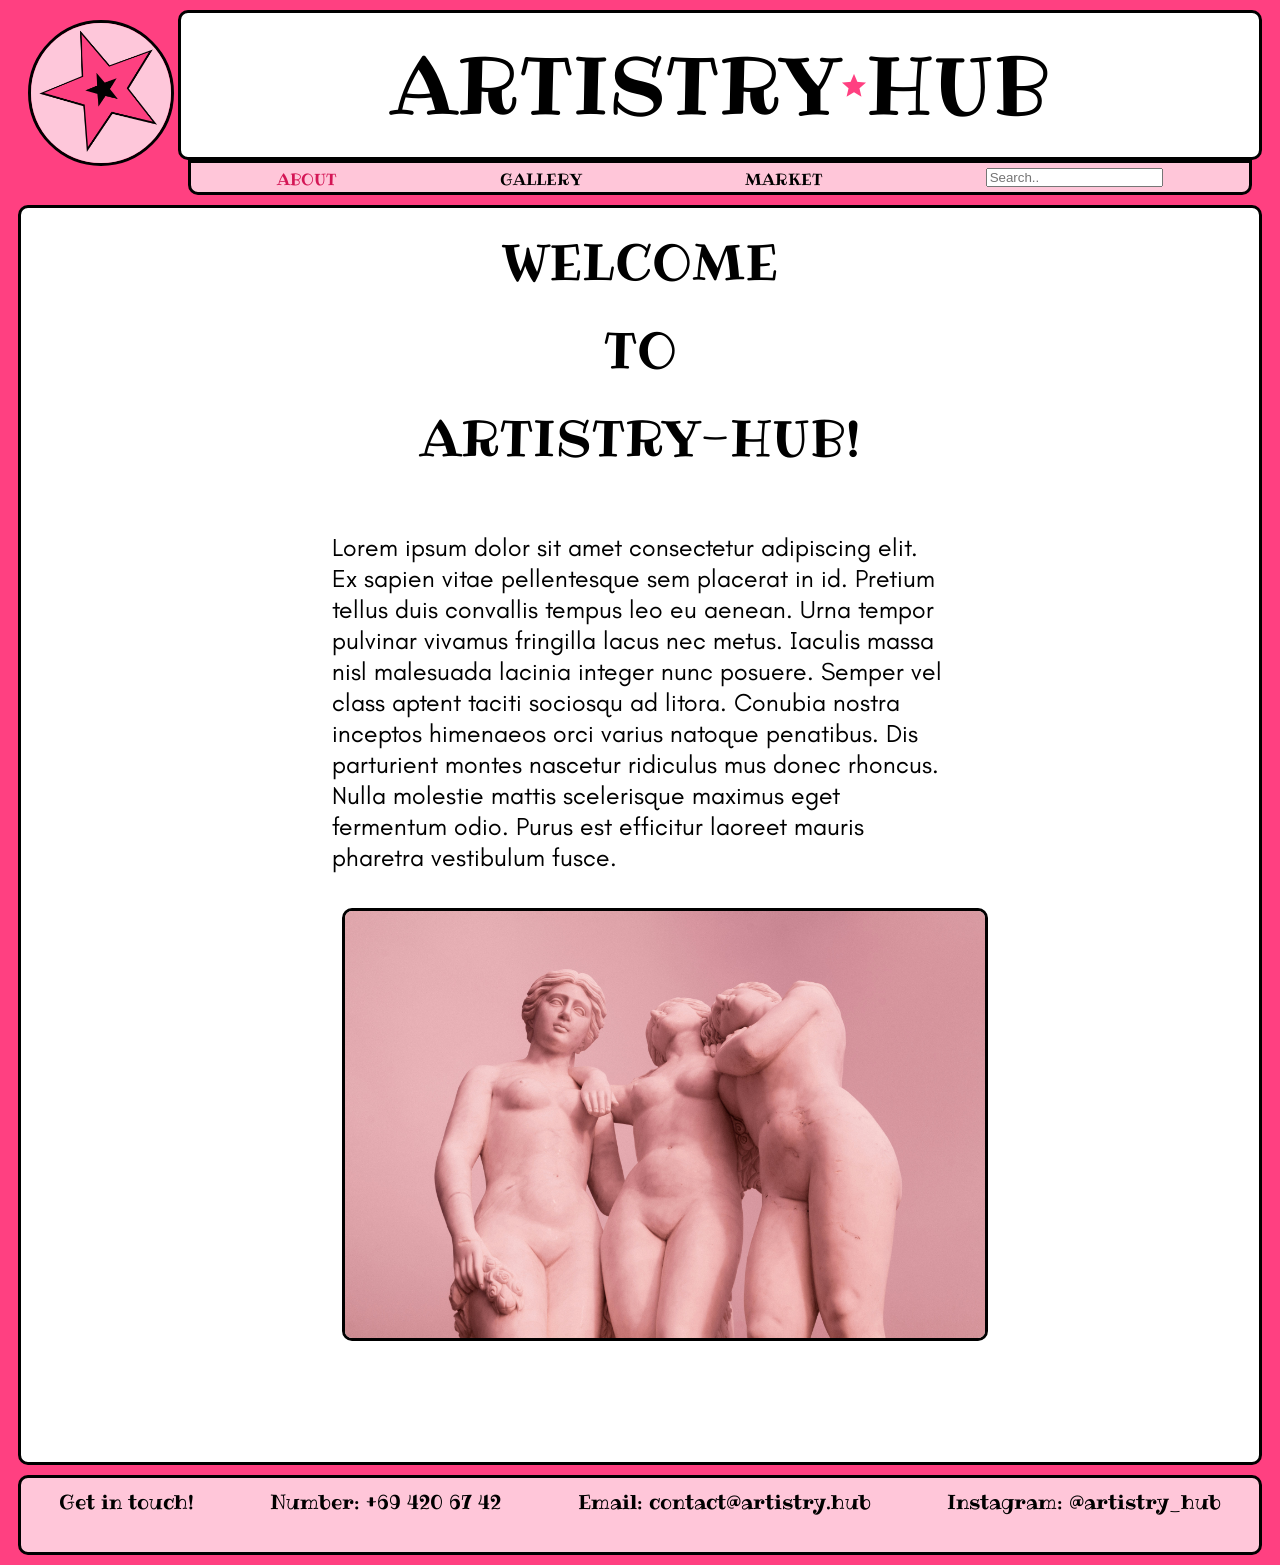
<file: index.html>
<!DOCTYPE html>
<html lang="en">
<head>
    <meta charset="UTF-8">
    <meta name="viewport" content="width=device-width, initial-scale=1.0">
    <title> Artistry hub </title>
    <link rel="stylesheet" href="/css/style.css">
    
    <link rel="preconnect" href="https://fonts.googleapis.com">
    <link rel="preconnect" href="https://fonts.gstatic.com" crossorigin>
    <link href="https://fonts.googleapis.com/css2?family=Ribeye&display=swap" rel="stylesheet">
    <link href="https://fonts.googleapis.com/css2?family=Teachers:ital,wght@0,400..800;1,400..800&display=swap" rel="stylesheet">
    <link rel="stylesheet" href="https://fonts.googleapis.com/css2?family=Material+Symbols+Outlined:opsz,wght,FILL,GRAD@20..48,100..700,0..1,-50..200&icon_names=star" />
</head>
<body>
    <div id="wrapper">
        <div id="logga">
            <img id="loggo" src="img/logga.jpg" alt="logga">
        </div>
        <header>
            <h1 class="nowrap">ARTISTRY</h1> <span class="material-symbols-outlined nowrap">star</span> <h1 class="nowrap">HUB</h1>
        </header>
        <nav>
            <a class="current" href="index.html">ABOUT</a>
            <a href="gallery.html">GALLERY</a>
            <a href="market.html">MARKET</a>
            <input type="text" placeholder="Search..">
        </nav>
        <main>
            <h2>WELCOME</h2>
            <h2>TO</h2>
            <h2>ARTISTRY-HUB!</h2>
            <p class="top">Lorem ipsum dolor sit amet consectetur adipiscing elit. Ex sapien vitae pellentesque sem placerat in id. Pretium tellus duis convallis tempus leo eu aenean. Urna tempor pulvinar vivamus fringilla lacus nec metus. Iaculis massa nisl malesuada lacinia integer nunc posuere. Semper vel class aptent taciti sociosqu ad litora. Conubia nostra inceptos himenaeos orci varius natoque penatibus. Dis parturient montes nascetur ridiculus mus donec rhoncus. Nulla molestie mattis scelerisque maximus eget fermentum odio. Purus est efficitur laoreet mauris pharetra vestibulum fusce.</p>
            <img class="pink" src="img/allyssa-olaivar-C_dSxETlS_4-unsplash.jpg" alt="bild på tre nakna kvinnor">
        </main>
        <footer>
            <p class="foot">Get in touch!</p>
            <p class="foot">Number: +69 420 67 42</p>
            <p class="foot">Email: contact@artistry.hub</p>
            <p class="foot">Instagram: @artistry_hub</p>
        </footer>
    </div>
</body>
</html>
</file>
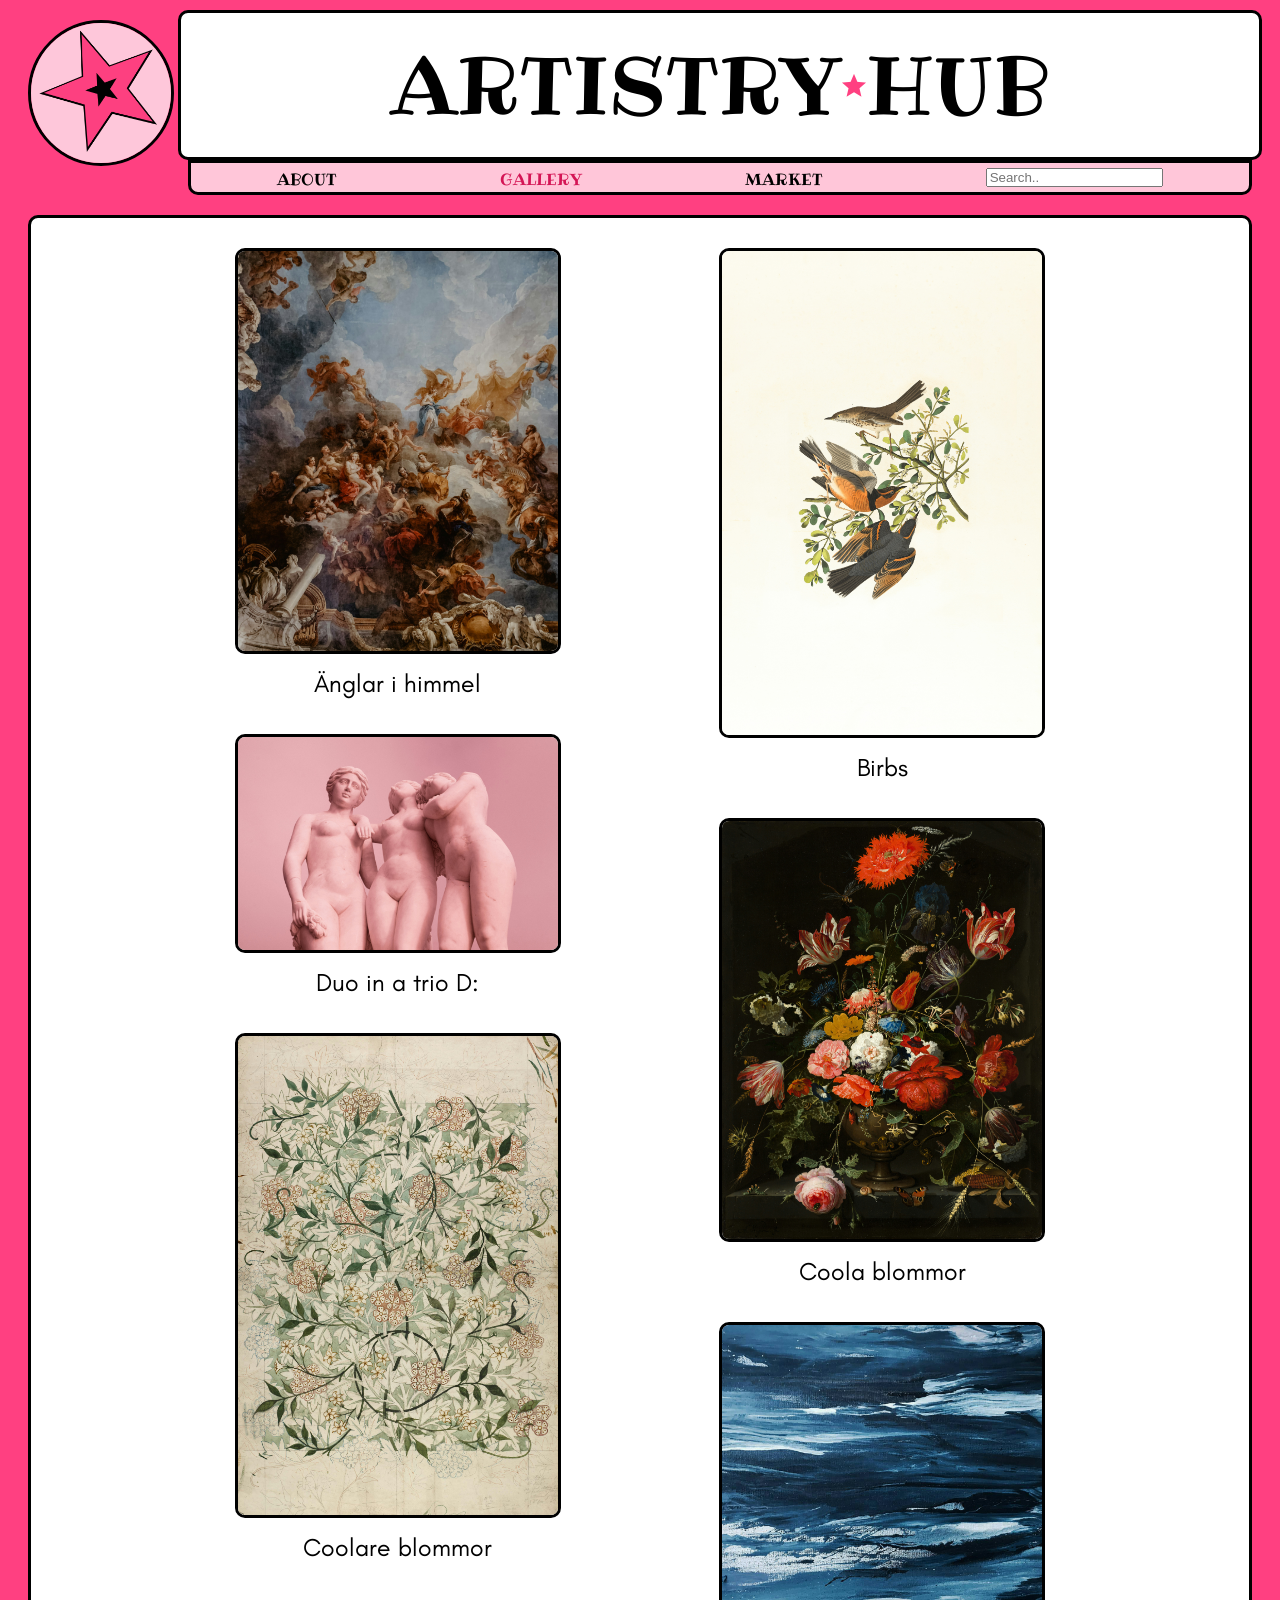
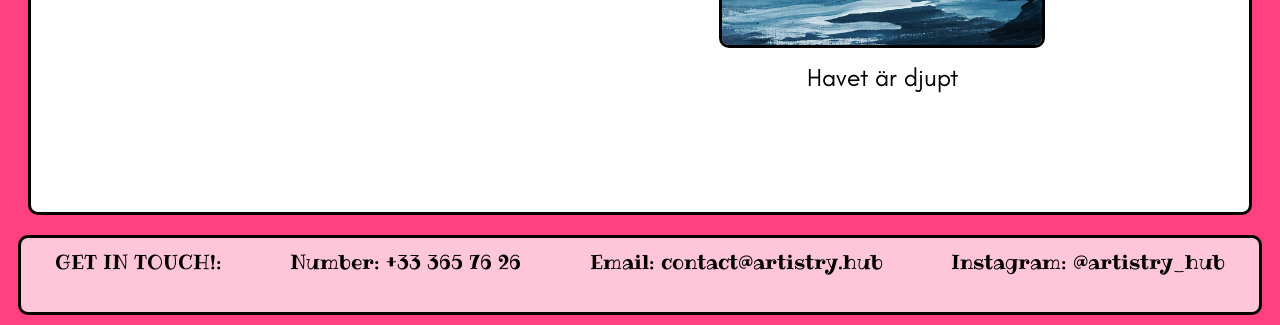
<file: gallery.html>
<!DOCTYPE html>
<html lang="en">
<head>
    <meta charset="UTF-8">
    <meta name="viewport" content="width=device-width, initial-scale=1.0">
    <title> Artistry hub </title>
    <link rel="stylesheet" href="/css/style.css">
    
    <link rel="preconnect" href="https://fonts.googleapis.com">
    <link rel="preconnect" href="https://fonts.gstatic.com" crossorigin>
    <link href="https://fonts.googleapis.com/css2?family=Ribeye&display=swap" rel="stylesheet">
    <link href="https://fonts.googleapis.com/css2?family=Teachers:ital,wght@0,400..800;1,400..800&display=swap" rel="stylesheet">
    <link rel="stylesheet" href="https://fonts.googleapis.com/css2?family=Material+Symbols+Outlined:opsz,wght,FILL,GRAD@20..48,100..700,0..1,-50..200&icon_names=star" />
</head>
<body>
    <div id="special-wrapper">
        <div id="logga">
            <img id="loggo" src="img/logga.jpg" alt="logga">
        </div>
        <header>
            <h1 class="nowrap">ARTISTRY</h1> <span class="material-symbols-outlined nowrap">star</span> <h1 class="nowrap">HUB</h1>
        </header>
        <nav>
            <a href="index.html">ABOUT</a>
            <a class="current" href="gallery.html">GALLERY</a>
            <a href="market.html">MARKET</a>
            <input type="text" placeholder="Search..">
        </nav>
        <main class="imgovertext">
            <div class="gallery">
                <img src="img/adrianna-geo-1rBg5YSi00c-unsplash.jpg" alt="old painting">
                <p class="bottom-right">Änglar i himmel</p>
            </div>
            <div class="gallery">
                <img src="img/allyssa-olaivar-C_dSxETlS_4-unsplash.jpg" alt="naked ladies 2">
                <p class="bottom-right">Duo in a trio D:</p>
            </div>
            <div class="gallery">
                <img src="img/birmingham-museums-trust-BPWZ01FtySg-unsplash.jpg" alt="folk flowers">
                <p class="bottom-right">Coolare blommor</p>
            </div>
            <div class="gallery">
                <img src="img/boston-public-library-YoK5pBcSY8s-unsplash.jpg" alt="birbs">
                <p class="bottom-right">Birbs</p>
            </div>
            <div class="gallery">
                <img src="img/europeana-5TK1F5VfdIk-unsplash.jpg" alt="stilleben blommor">
                <p class="bottom-right">Coola blommor</p>
            </div>
            <div class="gallery">
                <img src="img/henrik-donnestad-t2Sai-AqIpI-unsplash.jpg" alt="hav målning">
                <p class="bottom-right">Havet är djupt</p>
            </div>
        </main>
        <footer>
            <p class="foot">GET IN TOUCH!:</p>
            <p class="foot">Number: +33 365 76 26</p>
            <p class="foot">Email: contact@artistry.hub</p>
            <p class="foot">Instagram: @artistry_hub</p>
        </footer>
    </div>
</body>
</html>
</file>
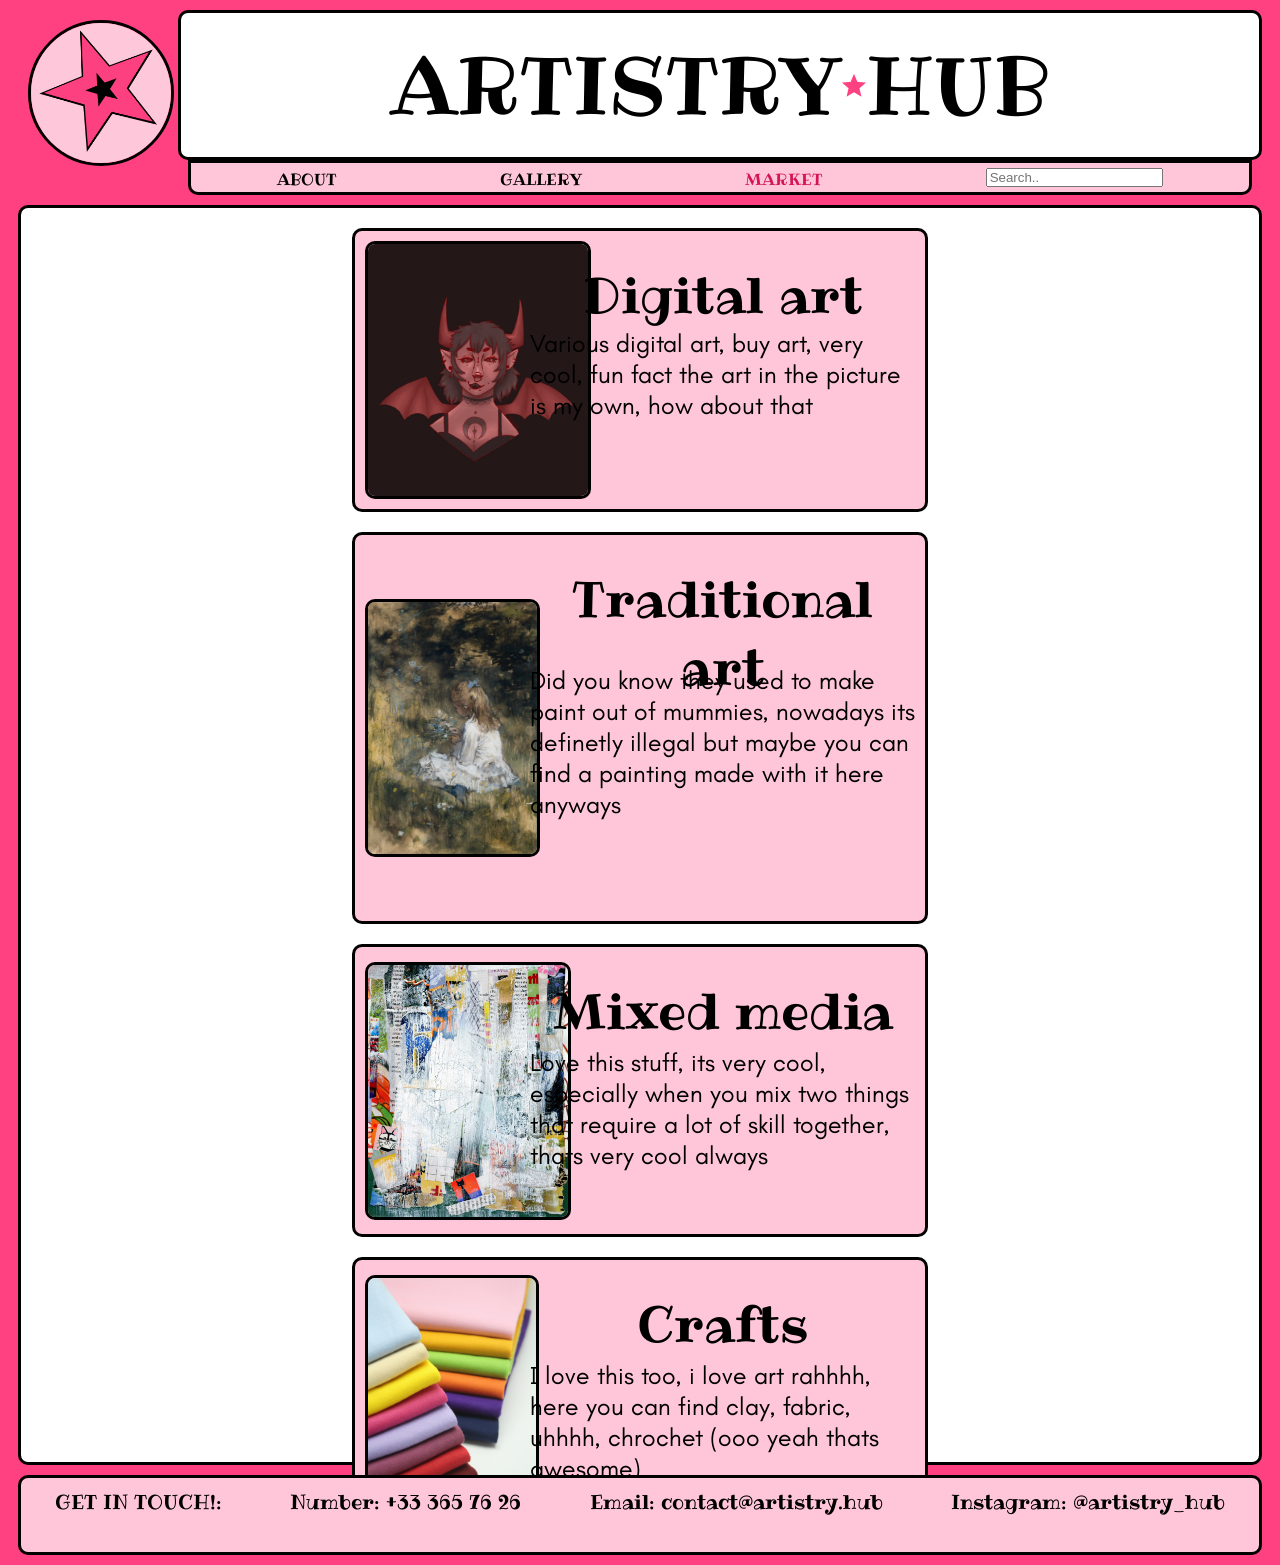
<file: market.html>
<!DOCTYPE html>
<html lang="en">
<head>
    <meta charset="UTF-8">
    <meta name="viewport" content="width=device-width, initial-scale=1.0">
    <title> Artistry hub </title>
    <link rel="stylesheet" href="/css/style.css">
    
    <link rel="preconnect" href="https://fonts.googleapis.com">
    <link rel="preconnect" href="https://fonts.gstatic.com" crossorigin>
    <link href="https://fonts.googleapis.com/css2?family=Ribeye&display=swap" rel="stylesheet">
    <link href="https://fonts.googleapis.com/css2?family=Teachers:ital,wght@0,400..800;1,400..800&display=swap" rel="stylesheet">
    <link rel="stylesheet" href="https://fonts.googleapis.com/css2?family=Material+Symbols+Outlined:opsz,wght,FILL,GRAD@20..48,100..700,0..1,-50..200&icon_names=star" />
</head>
<body>
    <div id="wrapper">
        <div id="logga">
            <img id="loggo" src="img/logga.jpg" alt="logga">
        </div>
        <header>
            <h1 class="nowrap">ARTISTRY</h1> <span class="material-symbols-outlined nowrap">star</span> <h1 class="nowrap">HUB</h1>
        </header>
        <nav>
            <a href="index.html">ABOUT</a>
            <a href="gallery.html">GALLERY</a>
            <a class="current" href="market.html">MARKET</a>
            <input type="text" placeholder="Search..">
        </nav>
        <main>
            <div class="marketdiv">
                <img class="marketimg" src="img/hadsome_demon_lady.png" alt="digital">
                <h2 class="marketh2">Digital art</h2>
                <p class="marketp">Various digital art, buy art, very cool, fun fact the art in the picture is my own, how about that</p>
            </div>
            <div class="marketdiv">
                <img class="marketimg" src="img/tradidiotnalpainting.jpg" alt="tadition">
                <h2 class="marketh2">Traditional art</h2>
                <p class="marketp">Did you know they used to make paint out of mummies, nowadays its definetly illegal but maybe you can find a painting made with it here anyways</p>
            </div>
            <div class="marketdiv">
                <img class="marketimg" src="img/mixedmedia.jpg" alt="mixedmedia">
                <h2 class="marketh2">Mixed media</h2>
                <p class="marketp">Love this stuff, its very cool, especially when you mix two things that require a lot of skill together, thats very cool always</p>
            </div>
            <div class="marketdiv">
                <img class="marketimg" src="img/textile.jpg" alt="stickning">
                <h2 class="marketh2">Crafts</h2>
                <p class="marketp">I love this too, i love art rahhhh, here you can find clay, fabric, uhhhh, chrochet (ooo yeah thats awesome)</p>
            </div>
        </main>
        <footer>
            <p class="foot">GET IN TOUCH!:</p>
            <p class="foot">Number: +33 365 76 26</p>
            <p class="foot">Email: contact@artistry.hub</p>
            <p class="foot">Instagram: @artistry_hub</p>
        </footer>
    </div>
</body>
</html>
</file>
<file: css/style.css>
#wrapper {
    background-color: #ff4081;
    display: grid;
    grid-template-columns: 150px 5fr;
    grid-template-rows: 150px 5vh 140vh 10vh;
    grid-template-areas:
        " log hd "
        " . nav"
        " mn mn"
        "ft ft"
    ;
    margin: 10px;
}

.nowrap {
    white-space: nowrap;
}

h1 {
    font-family: "Ribeye", serif;
    font-weight: 400;
    font-style: normal;
    font-size: 500%;
    display: inline-block;
}

body {
    background-color: #ff4081;
}

header {
    display: flex;
    justify-content: center;
    align-items: center;
    background-color: rgb(255, 255, 255);
    grid-area: hd;
    margin-left: 10px;
    align-content: center;
    border-radius: 10px;
    border-style: solid;
}

main {
    background-color: rgb(255, 255, 255);
    grid-area: mn;
    border-radius: 10px;
    border-style: solid;
    padding-left: 25%;
    padding-right: 25%;
}

#logga {
    grid-area: log;
    background-color: #ff4081;
    margin-right: 10px;
}

nav {
    grid-area: nav;
    background-color: #ffc6d9;
    margin-left: 20px;
    margin-right: 10px;
    margin-bottom: 10px;
    border-bottom-right-radius: 10px;
    border-bottom-left-radius: 10px;
    display: flex;
    justify-content: space-around;
    border-top-style: none;
    border-style: solid;
    padding: 5px;
}

footer {
    background-color: #ffc6d9;
    grid-area: ft;
    margin-top: 10px;
    border-radius: 10px;
    border-style: solid;
    display: flex;
    flex-direction: row;
    justify-content: space-around;
}

.material-symbols-outlined {
    font-variation-settings:
        'FILL' 100,
        'wght' 2000,
        'GRAD' 0,
        'opsz' 24;
    display: inline-block;
    color: #ff4081;
}

a {
    text-decoration: none;
    font-family: "Ribeye", serif;
    font-weight: 400;
    color: black;
}

a:hover {
    color: #ff4081;
}

input [type=text] {
    color: #ff4081;
}

.foot {
    font-family: "Ribeye", serif;
    font-size: 20px;
}

h2 {
    font-family: "Ribeye", serif;
    font-size: 50px;
    margin: 20px;
    text-align: center;
    margin-top: 20px;
    font-weight: 400;
}

p {
    font-size: 25px;
    font-family: "Teachers", sans-serif;
    margin-top: 10px;
}

.top {
    margin-top: 60px;
}

.pink {
    width: 50vw;
}

.imgovertext {
    position: relative;
    text-align: center;
    display: flex;
    flex-direction: column;
    flex-wrap: wrap;
    margin: 10px;
    padding-left: 10%;
    padding-right: 10%;
    padding-top: 20px;
}

img {
    width: 25vw;
    border-radius: 10px;
    border-style: solid;
    margin-left: 10px;
    margin-right: 10px;
    margin-top: 10px;
}

#special-wrapper {
    background-color: #ff4081;
    display: grid;
    grid-template-columns: 150px 5fr;
    grid-template-rows: 150px 5vh 180vh 10vh;
    grid-template-areas:
        " log hd "
        " . nav"
        " mn mn"
        "ft ft"
    ;
    margin: 10px;
}

#loggo {
    width: 100%;
    border-radius: 100%;
}

.current {
    color: #d41555;
}

.marketdiv {
    display: grid;
    background-color: #ffc6d9;
    grid-template-columns: 30% 1fr;
    grid-template-rows: 30% 1fr;
    grid-template-areas: 
    "mimg mh2"
    "mimg marp"
    ;
    margin: 20px;
    padding: 10px;
    border-radius: 10px;
    border-style: solid;
}

.marketimg {
    grid-area: mimg;
    width: auto;
    height: 28vh;
    margin-right: 10px;
    margin: auto;
}

.marketh2 {
    grid-area: mh2;
}

.marketp {
    grid-area: marp;
    margin-top: 10px;
}
</file>
